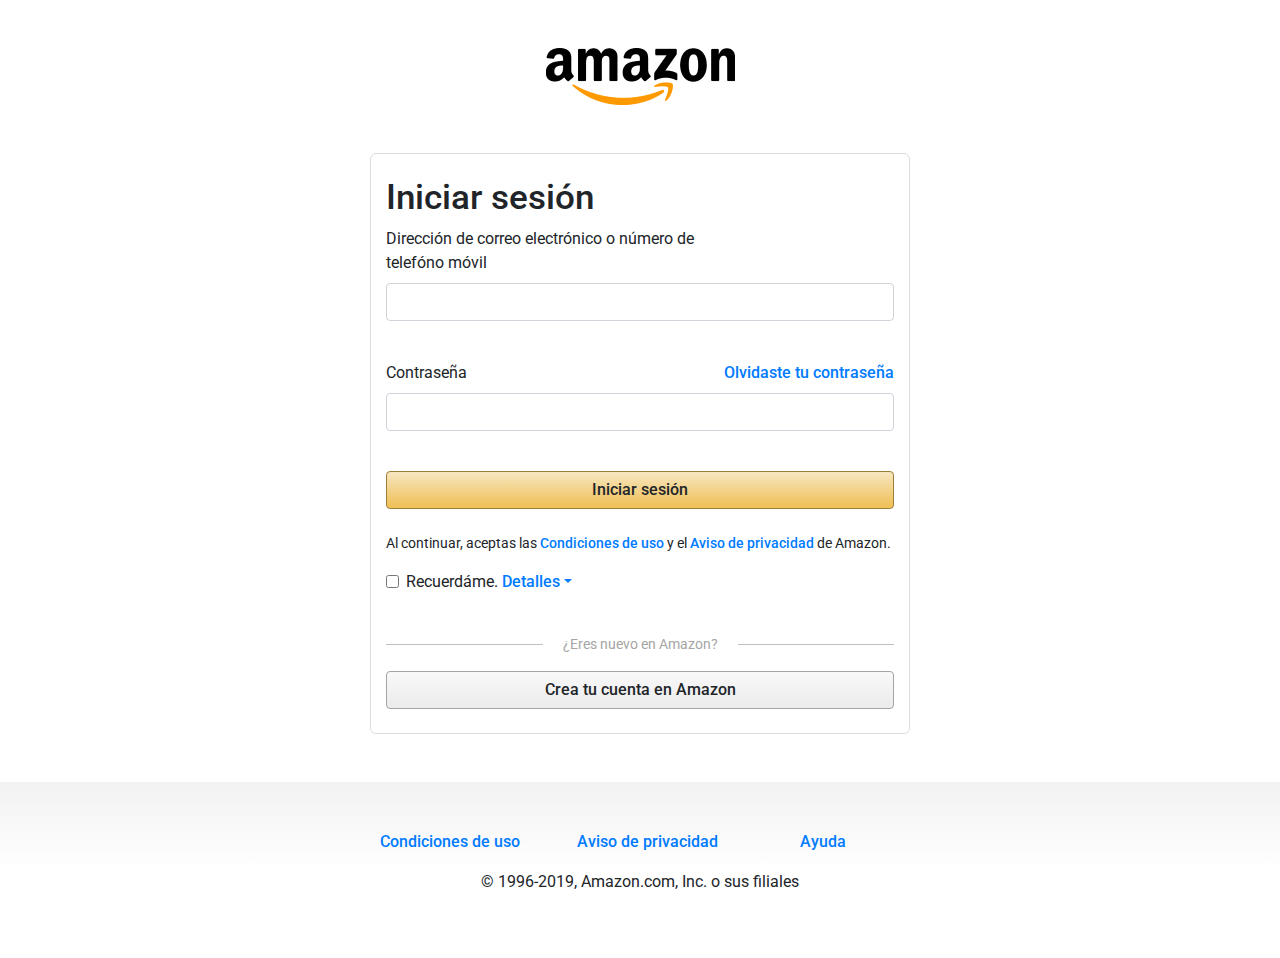
<file: login.html>
<!DOCTYPE html>
<html lang="es">
<head>
    <meta charset="UTF-8">
    <meta name="viewport" content="width=device-width, initial-scale=1.0">
    <meta http-equiv="X-UA-Compatible" content="ie=edge">
    <link rel="stylesheet" href="https://stackpath.bootstrapcdn.com/bootstrap/4.3.1/css/bootstrap.min.css"
        integrity="sha384-ggOyR0iXCbMQv3Xipma34MD+dH/1fQ784/j6cY/iJTQUOhcWr7x9JvoRxT2MZw1T" crossorigin="anonymous">
    <link rel="stylesheet" href="css/style.css">
    <title>Login</title>
</head>
<body>
    <div class="container pb-5">
        <div class="container pt-5 pb-5 text-center">
            <a href="index.html">
                <img src="images/logo.png" alt="" class="img-fluid">
            </a> 
        </div>
        <div class="row d-flex">
            <div class="col-xl-3 col-lg-2"></div>
            <div class="col-xl-6 col-lg-8">
                <div class="container contenedor pt-4 pb-4">
                    <h2 class="iniciar">Iniciar sesión</h2>
                    <form action="direccion.html" method="POST">
                    <div class="form-group">
                        <label for="exampleInputEmail1">Dirección de correo electrónico o número de <br> telefóno móvil</label>
                        <input type="text" class="form-control" id="exampleInputEmail1" aria-describedby="emailHelp" lang="es" required="true">
                    </div>
                    <br>
                    <div class="form-group">
                        <div class="d-flex bd-highlight">
                            <label for="exampleInputPassword1" class="mr-auto bd-highlight">Contraseña</label>
                            <label for="exampleInputPassword1" class="bd-highlight">
                                <a href="#" style="font-weight: 500">Olvidaste tu contraseña</a>
                            </label> 
                        </div>
                        <input type="password" class="form-control" id="exampleInputPassword1" required="true" lang="es">
                    </div>
                    <br>
                    <div class="container-fluid text-center pl-0 pr-0">
                        <button type="submit" class="btn btn-inicio">Iniciar sesión</button>
                    </div>
                    <br>
                    <p class="custom-juego">Al continuar, aceptas las <a href="#" style="font-weight: 500">Condiciones de uso</a> y el <a href="#" style="font-weight: 500">Aviso de privacidad</a>
                    de Amazon.</p>
                    <div class="form-group form-check">
                        <input type="checkbox" class="form-check-input" id="exampleCheck1">
                        <label class="form-check-label" for="exampleCheck1">Recuerdáme. <a href="#" class="dropdown-toggle" style="font-weight: 500">Detalles</a></label>
                    </div>
                    </form>
                    <div class="container-fluid text-center pl-0 pr-0 pt-4">
                        <p class="lineOn">¿Eres nuevo en Amazon?</p>
                        <button type="submit" class="btn btn-crea">Crea tu cuenta en Amazon</button>
                    </div>        
                </div>  
            </div>
            <div class="col-xl-3 col-lg-2"></div>
        </div>
       
    </div>
   <div class="container-fluid footerLogin pt-5 pb-5">
        <div class="container text-center">
            <div class="row" style="font-weight: 500">
                <div class="col-xl-3 col-lg-2"></div>
                <div class="col-4 col-xl-2 col-lg-3 col-md-4 col-sm-4">
                     <a href="#">Condiciones de uso</a>
                </div>
                <div class="col-4 col-xl-2 col-lg-3 col-md-4 col-sm-4 pr-0">
                    <a href="#">Aviso de privacidad</a>
                </div>
                <div class="col-4 col-xl-2 col-lg-3 col-md-4 col-sm-4 pl-0">
                    <a href="#">Ayuda</a>
                </div>
                <div class="col-xl-3 col-lg-2"></div>
            </div>
            <div class="row pt-3">
                <div class="col">
                    <p>&copy; 1996-2019, Amazon.com, Inc. o sus filiales</p>
                </div>
            </div>
        </div>
    </div>
    
    
        


    <script src="https://code.jquery.com/jquery-3.3.1.slim.min.js"
        integrity="sha384-q8i/X+965DzO0rT7abK41JStQIAqVgRVzpbzo5smXKp4YfRvH+8abtTE1Pi6jizo"
        crossorigin="anonymous"></script>
    <script src="https://cdnjs.cloudflare.com/ajax/libs/popper.js/1.14.7/umd/popper.min.js"
        integrity="sha384-UO2eT0CpHqdSJQ6hJty5KVphtPhzWj9WO1clHTMGa3JDZwrnQq4sF86dIHNDz0W1"
        crossorigin="anonymous"></script>
    <script src="https://stackpath.bootstrapcdn.com/bootstrap/4.3.1/js/bootstrap.min.js"
        integrity="sha384-JjSmVgyd0p3pXB1rRibZUAYoIIy6OrQ6VrjIEaFf/nJGzIxFDsf4x0xIM+B07jRM"
        crossorigin="anonymous"></script>
</body>
</html>
</file>
<file: css/style.css>
@import url('https://fonts.googleapis.com/css?family=Roboto:400,500,900&display=swap');

body{
	font-family: 'Roboto', sans-serif;
}
.color_blue{
    background: #232F3D;
}
.fondo-css{
	background-image: url("../images/image 2.png");
	background-color: #cccccc;
	height: 526px;
 	background-position: center;
	background-repeat: no-repeat;
	background-size: cover;
  	/*position: relative;*/
}
.nuevoBack{
	background: #eaeded;
}
.card{
	height: 382px;
}
.backFooterInicio{
	background: #374759;
}
.backFooterFin{
	background: #222E3D;
}
.no-padding{
	padding-left: 0;
	padding-right: 0;
}
.contenedor{
	border-radius: 6px;
	border: 1px solid #DCDCDC;
	box-sizing: border-box;
}
.btn-inicio{
	background: linear-gradient(360deg, #EFC25C 9.31%, #F8E7C1 100%);
	border: 1px solid #9C7E37;
	box-sizing: border-box;
	border-radius: 4px;
	width: 100%;
	font-weight: 500;
}
.btn-crea{
	background: linear-gradient(360deg, #ECECEC 9.31%, #F9F9F9 100%);
	border: 1px solid #A5A5A5;
	box-sizing: border-box;
	border-radius: 4px;
	width: 100%;
	font-weight: 500;
}
.lineOn{
    display: flex;
    width: 100%;
    justify-content: center;
    align-items: center;
    text-align: center;
    color: #A5A5A5;
    font-size: 0.875rem;
}
.lineOn:before, 
.lineOn:after{
    content: '';
    border-top: 1px solid;
    margin: 0 20px 0 0;
    flex: 1 0 20px;
    color: #C0C0C0;
}
.lineOn:after{
    margin: 0 0 0 20px;
}
.iniciar{
	font-size: 2.1875rem;
	font-style: normal;
	font-weight: 500;
	line-height: 2.56rem;

}
.footerLogin{
	background: linear-gradient(180deg, #F2F2F2 0%, rgba(255, 255, 255, 0) 50.49%);
}
.gris-span{
	font-size: 0.75rem;
	color: #A5A5A5;
	font-weight: normal;
}
.twin,
.btn-light{
	font-size: 0.875rem;
	line-height: 1.625rem;
}
.btn-light:hover{
	font-size: 0.875rem;
	line-height: 1.625rem;
	background: #FFE9D0;
	border: 1px solid #EBA076;
	box-sizing: border-box;
	font-weight: bold;
}
.btn-new{
	font-size: 0.875rem;
	line-height: 1.625rem;
	background: #F8F8F8;
	border: 1px solid #DADADA;
	box-sizing: border-box;
	border-radius: 4px;
}
.btn-new:hover{
	font-size: 0.875rem;
	line-height: 1.625rem;
	border: 1px solid #DADADA;
	box-sizing: border-box;
	border-radius: 4px;
	background: white;
}
.imgShadow:hover{
	border: 1px solid #FF0E0E;
}
.imgSom{
	border: 0.5px solid #C0C0C0;
}
.containerBorder{
	border: 1px solid #DADADA;
	box-sizing: border-box;
	border-radius: 4px;
}
.container-detail{
	background: #EAEDED;
	border-radius: 0px 0px 4px 4px;
}
.gris-span-precio{
	font-size: 0.75rem;
	color: #A5A5A5;
	font-weight: normal;
}
.customers{
	font-weight: 900;
	font-size: 1.5625rem;
	line-height: 1.8125rem;
	color: #E18C5C;
}
.custom-juego, .by{
	font-size: 0.875rem;
}
.by{
	color: #A5A5A5;
}
.card{
	height: auto !important;
}
.inner-addon {
  position: relative;
}
.inner-addon .fas {
  position: absolute;
  padding: 10px;
  pointer-events: none;
}
.left-addon .fas {
  left: 0px;
}
.left-addon input {
  padding-left: 30px;
}
.bgtable{
	background: #EAEDED;
}
.garantia{
	font-weight: bold;
	font-size: 1.125rem;
	line-height: 1.315rem;
}
.info{
	font-size: 0.75rem;
}
.nuevo-gris{
	color: #BDBDBD;
}
.label-direccion{
	font-weight: 500;
}
.dp-especial{
	border: 1px solid #C0C0C0;
	box-sizing: border-box;
	border-radius: 4px;
}

.btn-editar{
	background: linear-gradient(360deg, #ECECEC 9.31%, #F9F9F9 100%);
	border: 1px solid #A5A5A5;
	box-sizing: border-box;
	border-radius: 4px;
	width: 100%;
	font-weight: 500;
}
.class-especificar{
	background: #F2F2F2;
	border: 1px solid #BDBDBD;
	box-sizing: border-box;
	border-radius: 4px;
	font-size: 1.1875rem;
}
.container-bor{
	border: 1px solid #E0E0E0;
	box-sizing: border-box;
	border-radius: 4px;
}
.btn-paypal{
	background: linear-gradient(180deg, #E4EFF5 -5.43%, #D6EAF3 139.12%);
	border: 1px solid #BAE7FD;
	box-sizing: border-box;
	border-radius: 4px;
}
.StripeElement {
  box-sizing: border-box;

  height: 40px;

  padding: 10px 12px;

  border: 1px solid transparent;
  border-radius: 4px;
  background-color: white;

  box-shadow: 0 1px 3px 0 #e6ebf1;
  -webkit-transition: box-shadow 150ms ease;
  transition: box-shadow 150ms ease;
}

.StripeElement--focus {
  box-shadow: 0 1px 3px 0 #cfd7df;
}

.StripeElement--invalid {
  border-color: #fa755a;
}

.StripeElement--webkit-autofill {
  background-color: #fefde5 !important;
}
li{
	display: inline !important;
}
a:hover{
	text-decoration-line: none;
}
div.scrollmenu {
  overflow: auto;
  white-space: nowrap;
}
#col-hide{
	display: none;
}
#custom-reco-show{
	display: none;
}
#col-ama{
	display: none;
}
.detail2-color{
	color: #6F6F6F;
	font-weight: 500;
}
.hr-col{
	border: 1px solid #C0C0C0;
	border-left: none;
	border-top: none;
	border-bottom: none;
}
.precio{
	font-weight: 500;
	font-size: 1.5625rem;
}
sup{
	font-size: 0.75rem;
	top: -0.6em;
}
div.col-border{   
  	position: relative;
  	z-index : 1;
}
div.col-border:before{
	content: "";
  	position: absolute;
  	left: 0;
  	bottom: 0;
  	width: 92%; 
	border: 0.942809px solid #CFCFCF;
}
@media (max-width: 767px){
	#servicio{
		display: none !important;
	}
	#col-ama{
		display: inline;
	}
}
@media (min-width: 768px){
	#new-back{
		display: none;
	}
	
}
@media (max-width: 575px){
	#oculto{
		display: inline;
	}
	#hide-place{
		display: none;
	}
	.backFooterFin{
		padding-left: 1.5rem;
		padding-right: 1.5rem;
	}
	.h5-foot{
		font-size: 1rem;
	}
	.a-foot{
		font-size: 0.75rem;
	}
}
@media (min-width: 576px){
	#oculto{
		display: none;
	}
}

@media (min-width: 768px) and (max-width: 991px){
	#col-hide{
		display: inline;
	}
}

@media (min-width: 576px) and (max-width: 990px){
	#col-hide{
		display: inline;
	}
	#custom-reco{
		display: none;
	}
	#custom-reco-show{
		display: inline-flex;
	}
}
@media (max-width: 500px){
	.font-min{
		font-size: 0.875rem;
	}
	.class-especificar{
		font-size: 1rem;
	}
}
@media (min-width: 991px){
	.btn-width{
		width: 70%;
	}
}
</file>
